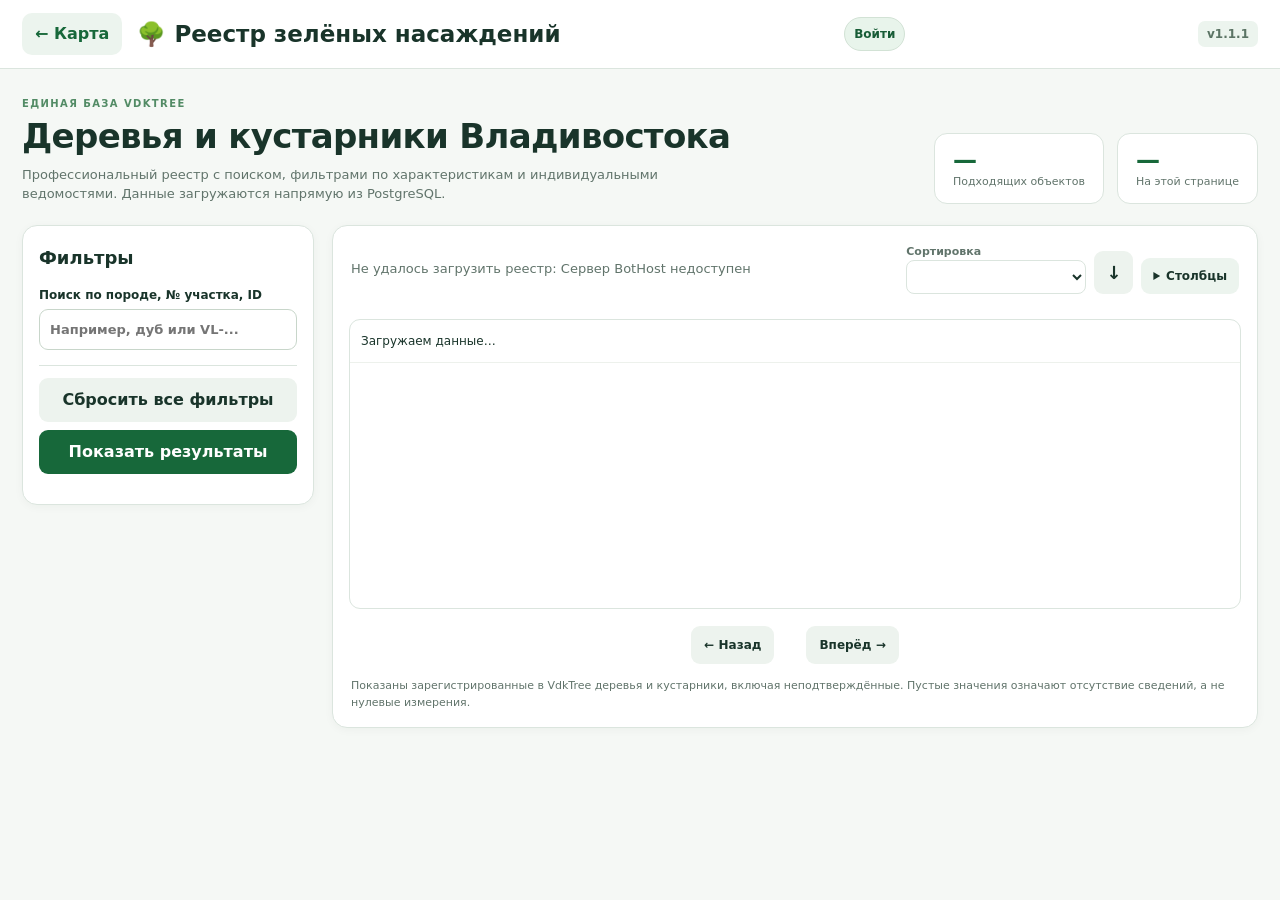
<file: registry.html>
<!doctype html>
<html lang="ru">
<head>
<meta charset="utf-8">
<meta name="viewport" content="width=device-width, initial-scale=1, viewport-fit=cover">
<meta name="theme-color" content="#17683a">
<title>Реестр деревьев и кустарников — VdkTree</title>
<link rel="stylesheet" href="./ui/registry.css?v=1.1.1">
<link rel="stylesheet" href="./auth/auth.css?v=1.1.1">
</head>
<body class="registry-page">
<header class="registry-header">
 <div class="brand">
  <a class="back-map" href="./?v=1.1.1" title="Вернуться к карте">← Карта</a>
  <h1>🌳 Реестр зелёных насаждений</h1>
 </div>
 <span class="version">v1.1.1</span>
</header>
<section class="registry-intro">
 <div>
  <div class="eyebrow">ЕДИНАЯ БАЗА VDKTREE</div>
  <h2>Деревья и кустарники Владивостока</h2>
  <p>Профессиональный реестр с поиском, фильтрами по характеристикам и индивидуальными ведомостями. Данные загружаются напрямую из PostgreSQL.</p>
 </div>
 <div class="registry-metrics">
  <div><strong id="totalResults">—</strong><span>Подходящих объектов</span></div>
  <div><strong id="visibleResults">—</strong><span>На этой странице</span></div>
 </div>
</section>

<div class="registry-shell">
 <aside class="registry-filters" id="filterPanel" aria-label="Фильтры реестра">
  <div class="filter-head"><h2>Фильтры</h2><button id="closeFilters" class="mobile-only secondary" type="button">Закрыть</button></div>
  <label class="main-search">Поиск по породе, № участка, ID
    <input type="search" id="registrySearch" placeholder="Например, дуб или VL-..." autocomplete="off">
  </label>
  <div id="filterGroups" class="filter-groups"></div>
  <div class="filter-footer">
    <button type="button" id="resetFilters" class="secondary">Сбросить все фильтры</button>
    <button type="button" id="applyFilters" class="primary">Показать результаты</button>
  </div>
 </aside>
 <main class="registry-results">
   <div class="results-toolbar">
     <button id="mobileFilters" class="secondary mobile-only" type="button">☷ Фильтры</button>
     <div id="resultsSummary" role="status" aria-live="polite">Загружаем реестр…</div>
     <div class="toolbar-right">
       <label>Сортировка
         <select id="registrySort"></select>
       </label>
       <button id="sortDirection" class="secondary" type="button" title="Изменить направление сортировки">↓</button>
       <details class="column-picker" id="columnsPicker">
         <summary>Столбцы</summary>
         <div id="columnControls" class="column-controls"></div>
       </details>
     </div>
   </div>
   <div id="activeFilters" class="active-filters" aria-label="Применённые фильтры"></div>
   <div class="registry-table-wrap">
    <table class="registry-table" id="registryTable">
      <thead><tr id="tableHead"></tr></thead>
      <tbody id="registryRows"><tr><td>Загружаем данные…</td></tr></tbody>
    </table>
   </div>
   <div class="pager">
     <button id="prevPage" class="secondary" type="button">← Назад</button>
     <span id="pageStatus" role="status"></span>
     <button id="nextPage" class="secondary" type="button">Вперёд →</button>
   </div>
   <p class="registry-note">Показаны зарегистрированные в VdkTree деревья и кустарники, включая неподтверждённые. Пустые значения означают отсутствие сведений, а не нулевые измерения.</p>
 </main>
</div>

<dialog id="treeDetail" class="registry-detail" aria-label="Профессиональная карточка растения">
 <div class="detail-header">
   <div><div class="eyebrow">ПРОФЕССИОНАЛЬНАЯ КАРТОЧКА</div><h2 id="detailHeading">Дерево</h2></div>
   <button id="closeDetail" type="button" class="secondary" aria-label="Закрыть карточку">✕</button>
 </div>
 <p id="detailMessage" role="status"></p>
 <div id="detailBody"></div>
 <div class="detail-actions" id="detailActions"></div>
</dialog>
<div class="mobile-scrim" id="filterScrim" hidden></div>
<script src="https://st.max.ru/js/max-web-app.js"></script>
<script src="./auth/config.js?v=1.1.1"></script>
<script src="./auth/client.js?v=1.1.1"></script>
<script src="./ui/registry.js?v=1.1.1"></script>
</body>
</html>
</file>
<file: ui/registry.css>
/* VdkTree v1.1.0 — full-width public register, inspired by multi-facet catalog navigation. */
:root{--green:#17683a;--ink:#19342a;--muted:#61746b;--line:#dbe5de;--panel:#fff;--bg:#f5f8f5;--pale:#ecf4ee;--focus:#428e61}
*{box-sizing:border-box}
body{margin:0;background:var(--bg);font-family:system-ui,-apple-system,Arial,sans-serif;color:var(--ink);line-height:1.5}
button,input,select,textarea{font:inherit}
button{cursor:pointer}
button:disabled{opacity:.52;cursor:default}
:focus-visible{outline:3px solid #73a98a;outline-offset:2px}
.registry-header{background:#fff;border-bottom:1px solid var(--line);display:flex;align-items:center;justify-content:space-between;gap:12px;padding:10px 22px;min-height:69px}
.registry-header .brand{display:flex;gap:15px;align-items:center;min-width:0;flex-wrap:wrap}
.registry-header h1{margin:0;font-size:clamp(16px,2.1vw,23px)}
.back-map{text-decoration:none;color:var(--green);background:var(--pale);border-radius:10px;padding:9px 13px;font-weight:700;white-space:nowrap}
.registry-header .version{font-weight:750;font-size:12px;color:#5c7465;background:var(--pale);padding:4px 9px;border-radius:7px;margin-left:auto}
.registry-header .vdk-auth-btn{font-size:12px;padding:9px}
.registry-intro{display:flex;justify-content:space-between;align-items:end;gap:20px;max-width:1700px;margin:auto;padding:27px 22px 21px}
.registry-intro h2{font-size:clamp(23px,3vw,34px);line-height:1.2;margin:5px 0 8px;letter-spacing:-.02em}
.registry-intro p{font-size:13px;color:var(--muted);max-width:720px;margin:0}
.eyebrow{font-size:10px;letter-spacing:.14em;font-weight:800;color:#528b65}
.registry-metrics{display:flex;gap:13px;flex:none}
.registry-metrics>div{display:flex;flex-direction:column;min-width:130px;padding:12px 18px;border-radius:13px;background:#fff;border:1px solid var(--line)}
.registry-metrics strong{font-size:24px;line-height:1.2;color:var(--green)}
.registry-metrics span{font-size:11px;color:var(--muted)}
.registry-shell{max-width:1700px;padding:0 22px 45px;display:grid;grid-template-columns:292px minmax(0,1fr);gap:18px;margin:0 auto;align-items:start}
.registry-filters,.registry-results{background:var(--panel);border:1px solid var(--line);border-radius:15px;box-shadow:0 2px 10px #142b180a}
.registry-filters{position:sticky;top:12px;max-height:calc(100dvh - 24px);overflow-y:auto;padding:16px}
.filter-head{display:flex;justify-content:space-between;align-items:center}
.filter-head h2{font-size:18px;margin:2px 0 15px}
.registry-filters label,.detail-edit-form label{font-size:12px;display:block;font-weight:670}
.registry-filters input,.registry-filters select,.detail-edit-form input,.detail-edit-form select,.detail-edit-form textarea{width:100%;background:#fff;border:1px solid #c8d6ca;border-radius:9px;padding:8px 9px;margin:5px 0 4px;color:var(--ink);font-size:13px;min-width:0}
.registry-filters input:focus,.detail-edit-form input:focus{border-color:var(--focus)}
.main-search input{padding:10px!important}
.filter-groups{margin-top:11px}
.filter-group{border-top:1px solid var(--line);padding:9px 0}
.filter-group>summary{font-size:13px;font-weight:760;cursor:pointer;user-select:none;padding:6px 2px}
.filter-fields{display:grid;gap:10px;padding:10px 0 5px}
.filter-field{padding-bottom:10px;border-bottom:1px solid #eff3ef}
.filter-label{font-size:12px;font-weight:750;display:block;line-height:1.3}
.facet-list{max-height:154px;overflow:auto;padding:3px 0}
.facet-option{display:flex!important;align-items:center;gap:7px;cursor:pointer;font-weight:450!important;margin:4px 0;font-size:12px!important;word-break:break-word}
.facet-option input{width:15px!important;height:15px;flex:none;margin:0!important;accent-color:var(--green)}
.facet-option em{font-size:11px;color:var(--muted);margin-left:auto;font-style:normal}
.facet-empty{font-size:11px;color:var(--muted)}
.range-inputs{display:grid;grid-template-columns:1fr 1fr;gap:6px}
.range-inputs input{margin-top:4px}
.filter-footer{position:sticky;bottom:-16px;background:#fff;border-top:1px solid var(--line);padding:12px 0 14px;display:grid;gap:8px}
button.primary{background:var(--green);color:white}
button.secondary{background:#edf3ee;color:var(--ink)}
button.primary,button.secondary{border:1px solid transparent;border-radius:9px;padding:9px 12px;font-weight:710}
button.secondary:hover{background:#dbece0}
.registry-results{min-width:0;padding:16px}
.results-toolbar{display:flex;align-items:center;gap:10px;flex-wrap:wrap;justify-content:space-between;padding:2px 2px 14px}
#resultsSummary{font-size:13px;color:var(--muted);flex:1}
.toolbar-right{display:flex;align-items:center;gap:8px;flex-wrap:wrap}
.toolbar-right>label{font-size:11px;font-weight:650;color:var(--muted)}
.toolbar-right select{min-width:180px;max-width:250px;padding:8px;border:1px solid var(--line);border-radius:8px;background:#fff;display:block;font-size:12px;color:var(--ink)}
#sortDirection{font-size:18px;align-self:flex-end;padding:7px 11px}
.column-picker{position:relative;align-self:flex-end}
.column-picker>summary{cursor:pointer;font-size:12px;font-weight:710;background:var(--pale);padding:9px 12px;border-radius:9px}
.column-controls{position:absolute;right:0;top:100%;width:280px;background:#fff;z-index:40;border:1px solid var(--line);border-radius:12px;box-shadow:0 9px 30px #0002;padding:12px;max-height:340px;overflow:auto}
.column-controls label{display:flex;align-items:center;gap:8px;font-size:12px;margin:7px 0}
.column-controls input{accent-color:var(--green)}
.active-filters{display:flex;flex-wrap:wrap;gap:6px;margin:0 0 11px}
.active-filters button{border:1px solid #bad8c2;background:var(--pale);color:var(--green);border-radius:18px;padding:5px 10px;font-size:11px;font-weight:700}
.registry-table-wrap{width:100%;overflow:auto;border:1px solid var(--line);border-radius:11px;max-height:calc(100dvh - 280px);min-height:290px}
.registry-table{border-collapse:separate;border-spacing:0;font-size:12px;min-width:950px;width:100%}
.registry-table th{position:sticky;top:0;background:#edf4ef;color:#385b45;font-size:11px;white-space:nowrap;text-align:left;padding:12px 11px;border-bottom:1px solid #ccdcd1;z-index:2}
.registry-table th button{border:0;background:transparent;color:inherit;font-size:11px;font-weight:760;text-align:left;padding:0;white-space:nowrap}
.registry-table th button:hover{color:#11804b}
.registry-table td{padding:12px 11px;border-bottom:1px solid #edf1ec;white-space:nowrap;max-width:260px;text-overflow:ellipsis;overflow:hidden}
.registry-table tbody tr:nth-child(even){background:#fbfdfb}
.registry-table tbody tr:hover{background:#eaf4ed;cursor:pointer}
.registry-table tbody tr:focus-visible{outline:3px solid #68aa7d;outline-offset:-3px}
.registry-table td .type-pill{border-radius:13px;padding:4px 8px;font-size:10px;font-weight:750;background:#e8f1e9}
.status-pill{display:inline-block;padding:3px 9px;border-radius:16px;background:#f0f2f4;color:#647482;font-size:11px;font-weight:760}
.status-pill.confirmed{background:#e0f5e8;color:#137b43}
.pager{display:flex;align-items:center;justify-content:center;gap:16px;padding:17px 0 6px;font-size:12px;color:var(--muted)}
.registry-note{font-size:11px;color:var(--muted);margin:8px 2px 0}
.registry-detail{border:0;border-radius:17px;width:min(960px,96vw);max-height:92dvh;overflow:auto;padding:0;box-shadow:0 12px 55px #0004}
.registry-detail::backdrop{background:#0d2115a6}
.detail-header{padding:20px 22px 14px;background:#f4f8f4;border-bottom:1px solid var(--line);display:flex;gap:15px;align-items:start;justify-content:space-between}
.detail-header h2{margin:3px 0 0;font-size:22px}
#detailBody,#detailMessage{margin:0;padding:12px 22px}
#detailMessage:empty{display:none}
#detailMessage.error{color:#b22c29}
.detail-section{padding:12px 0 6px;border-bottom:1px solid var(--line)}
.detail-section h3{font-size:15px;margin:4px 0 12px;color:#23543a}
.detail-grid{display:grid;grid-template-columns:repeat(3,minmax(0,1fr));gap:14px}
.detail-grid .detail-cell{min-width:0;padding-bottom:9px}
.detail-cell>span{display:block;font-size:11px;color:var(--muted)}
.detail-cell>strong{display:block;font-size:13px;font-weight:630;word-wrap:break-word;white-space:pre-wrap}
.detail-actions{display:flex;gap:8px;flex-wrap:wrap;padding:17px 22px;position:sticky;bottom:0;background:white;border-top:1px solid var(--line)}
.detail-actions a{border:0;border-radius:9px;padding:10px 13px;background:var(--green);color:#fff;text-decoration:none;font-size:13px;font-weight:750}
.detail-actions button{font-size:13px;padding:10px 13px}
.detail-edit-form{border:1px solid #d5e5d8;border-radius:12px;padding:14px;background:#f8fcf8;margin-top:10px}
.edit-form-grid{display:grid;grid-template-columns:repeat(2,minmax(0,1fr));gap:10px}
.detail-edit-form textarea{resize:vertical;min-height:75px}
.detail-edit-form .actions{display:flex;gap:9px;flex-wrap:wrap;margin-top:12px}
.detail-edit-form .notice{font-size:11px;color:#6d806f;margin:10px 0}
.photo-previews{display:flex;flex-wrap:wrap;gap:10px;margin:10px 0}
.photo-previews a img{width:150px;height:110px;object-fit:cover;border-radius:9px}
.mobile-only{display:none!important}
.mobile-scrim{display:none}
@media(max-width:1150px){.registry-shell{grid-template-columns:260px minmax(0,1fr);gap:12px;padding:0 14px 35px}.registry-intro{padding:19px 14px}.detail-grid{grid-template-columns:repeat(2,minmax(0,1fr))}}
@media(max-width:830px){
 .mobile-only{display:inline-flex!important}
 .registry-shell{display:block}
 .registry-filters{position:fixed;z-index:1010;left:0;top:0;bottom:0;border-radius:0 15px 15px 0;width:min(350px,90vw);max-height:none;transform:translateX(-105%);transition:transform .2s;padding:19px}
 .registry-filters.mobile-open{transform:translateX(0)}
 .mobile-scrim:not([hidden]){display:block;position:fixed;inset:0;background:#0008;z-index:1000}
 .registry-intro{align-items:start}
 .registry-metrics{display:none}
 .registry-table-wrap{max-height:calc(100dvh - 250px)}
 .filter-footer{bottom:-19px}
}
@media(max-width:520px){
 .registry-header{padding:8px 12px}
 .registry-header .brand{gap:7px}
 .registry-header h1{font-size:15px}
 .back-map{font-size:11px;padding:8px}
 .registry-intro{padding:16px 12px}
 .registry-intro h2{font-size:23px}
 .registry-intro p{font-size:12px}
 .registry-shell{padding:0 9px 28px}
 .registry-results{padding:10px}
 .results-toolbar{align-items:end}
 .toolbar-right{width:100%}
 .toolbar-right>label{flex:1}
 .toolbar-right select{max-width:none;min-width:150px;width:100%}
 .registry-detail{width:100vw;max-height:96dvh;border-radius:14px 14px 0 0}
 .detail-grid,.edit-form-grid{grid-template-columns:1fr}
 #detailBody,#detailMessage{padding:10px 15px}
 .detail-header{padding:17px 15px}
 .detail-actions{padding:12px 15px}
 .photo-previews a img{width:110px;height:100px}
}
</file>
<file: auth/auth.css>
/* VdkTree v0.4.2 — authentication popup */
.vdk-auth-btn{background:#e8f4eb;color:#175c36;border:1px solid #d2e2d5;border-radius:18px;padding:7px 10px;font:600 12px system-ui;cursor:pointer;margin-left:auto;margin-right:9px;max-width:40vw;overflow:hidden;text-overflow:ellipsis;white-space:nowrap}
#vdk-auth-dialog{border:0;border-radius:16px;width:min(94vw,410px);padding:22px;box-shadow:0 14px 60px #0004;color:#244332}
#vdk-auth-dialog::backdrop{background:#0008}
#vdk-auth-dialog h2{margin:0 0 5px;font-size:19px}
#vdk-auth-dialog p{margin:7px 0 13px;font-size:13px;line-height:1.5}
#vdk-auth-dialog form{display:grid;gap:10px;margin-top:12px}
#vdk-auth-dialog input{width:100%;min-height:42px;border:1px solid #bcd2c4;border-radius:9px;padding:10px;font:inherit}
#vdk-auth-dialog label{font-size:13px;font-weight:600}
#vdk-auth-dialog button{border:0;border-radius:10px;background:#18753e;color:white;min-height:42px;font:600 14px system-ui;cursor:pointer}
#vdk-auth-dialog .secondary{background:#e8eee8;color:#26402f}
#vdk-auth-dialog .error{color:#a52828;min-height:18px;font-size:12px}
#vdk-auth-dialog .minor{font-size:12px;color:#62776a}

#vdk-auth-dialog .vdk-auth-steps{margin:6px 0 14px;padding-left:23px;display:grid;gap:9px;font-size:13px;line-height:1.5}
#vdk-auth-dialog .vdk-auth-steps li{padding-left:4px}
#vdk-auth-dialog .vdk-auth-open-max{display:block;text-align:center;background:#18753e;color:#fff;padding:12px 14px;font-weight:700;border-radius:10px;text-decoration:none;min-height:44px}
#vdk-auth-dialog .vdk-auth-open-max:focus-visible,#vdk-auth-dialog summary:focus-visible{outline:2px solid #18753e;outline-offset:3px}
#vdk-auth-dialog #vdk-try-max{display:block;width:100%;margin-top:9px}
#vdk-auth-dialog .vdk-existing-login{border-top:1px solid #d5e1d8;margin-top:18px;padding-top:15px}
#vdk-auth-dialog .vdk-existing-login summary{font-size:13px;color:#17633d;font-weight:700;cursor:pointer;line-height:1.5}
#vdk-auth-dialog .vdk-existing-login form{margin-top:15px}
#vdk-auth-dialog .vdk-auth-dismiss{margin-top:4px}
#vdk-auth-dialog .error{line-height:1.5;overflow-wrap:anywhere}

/* v1.0.2: browser MAX sign-in and Mini App approval */
#vdk-auth-dialog .vdk-max-pair{background:#f1f7f1;border:1px solid #bfd8c5;border-radius:11px;padding:12px;margin:11px 0}
#vdk-auth-dialog .vdk-max-pair[hidden]{display:none}
#vdk-auth-dialog .vdk-pair-code{font-family:ui-monospace,Consolas,monospace;font-size:26px;letter-spacing:3px;text-align:center;font-weight:750;background:#fff;border:1px dashed #88ab91;padding:12px 8px;border-radius:9px;user-select:all}
#vdk-auth-dialog #vdk-max-approve{margin:14px 0 18px;border-top:1px solid #d5e1d8;padding-top:10px}
#vdk-auth-dialog #vdk-max-approve:empty{display:none}
#vdk-auth-dialog #vdk-max-approve h3{font-size:15px;margin:6px 0}
#vdk-auth-dialog #vdk-approve-status{overflow-wrap:anywhere}
</file>
